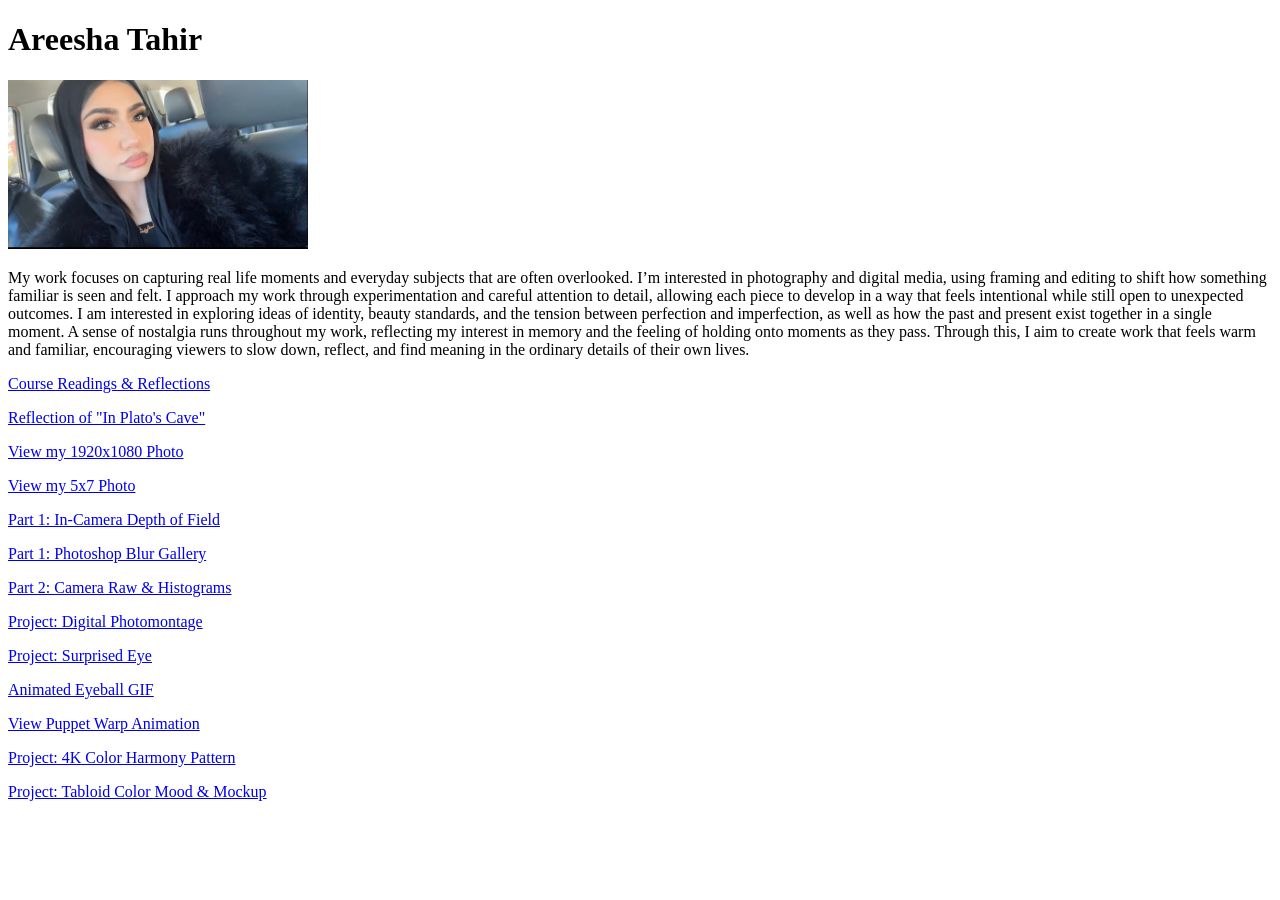
<file: index.html>
<!DOCTYPE html>
<html>
  
<head>
    <title>MEDPL 150 - Home</title>
</head>
  
<body>

    <h1>Areesha Tahir</h1>

    <img src="headshots.jpg" alt=" A headshot photo of me" width="300" >

    <p>My work focuses on capturing real life moments and everyday subjects that are often
    overlooked. I’m interested in photography and digital media, using framing and editing to shift
    how something familiar is seen and felt. I approach my work through experimentation and
    careful attention to detail, allowing each piece to develop in a way that feels intentional while still
    open to unexpected outcomes. I am interested in exploring ideas of identity, beauty standards,
    and the tension between perfection and imperfection, as well as how the past and present exist
    together in a single moment. A sense of nostalgia runs throughout my work, reflecting my
    interest in memory and the feeling of holding onto moments as they pass. Through this, I aim to
    create work that feels warm and familiar, encouraging viewers to slow down, reflect, and find
    meaning in the ordinary details of their own lives.</p>

    <p><a href="readings.html">Course Readings & Reflections</a></p>
    <p><a href="reflection.html">Reflection of "In Plato's Cave"</a></p>
    <p><a href="image1.html">View my 1920x1080 Photo</a></p>
    <p><a href="image2.html">View my 5x7 Photo</a></p>
    <p><a href="dof.html">Part 1: In-Camera Depth of Field</a></p>
    <p><a href="blur.html">Part 1: Photoshop Blur Gallery</a></p>
    <p><a href="raw.html">Part 2: Camera Raw & Histograms</a></p>
    <p><a href="photomontage.html">Project: Digital Photomontage</a></p>
    <p><a href="eye.html">Project: Surprised Eye</a></p>
    <p><a href="eyeball_gif.html"> Animated Eyeball GIF</a></p>
    <p><a href="puppet_warp.html">View Puppet Warp Animation</a></p>
    <p><a href="pattern1.html">Project: 4K Color Harmony Pattern</a></p>
    <p><a href="pattern2.html">Project: Tabloid Color Mood & Mockup</a></p>

</body>
  
</html>
</file>
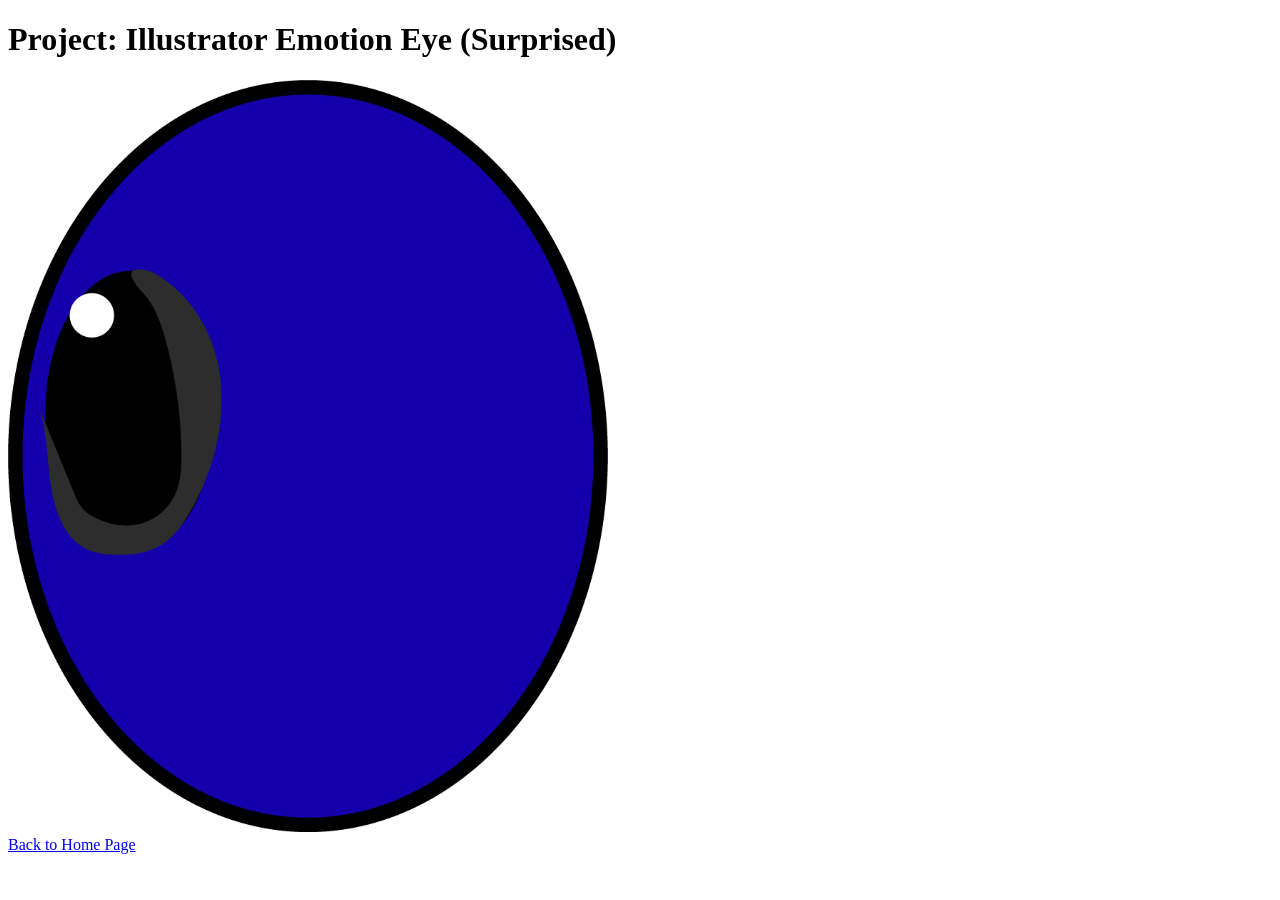
<file: eye.html>
<!DOCTYPE html>
<html>
  
<head>
    <title>Illustrator: Emotion Eye Project</title>
</head>
<body>

    <h1>Project: Illustrator Emotion Eye (Surprised)</h1>

    <img src="Suprised-eye.png" alt="Large surprised cartoon eye created in Illustrator" width="600" ">

   

    <br>
    <a href="index.html">Back to Home Page</a>

</body>
  
</html>
</file>
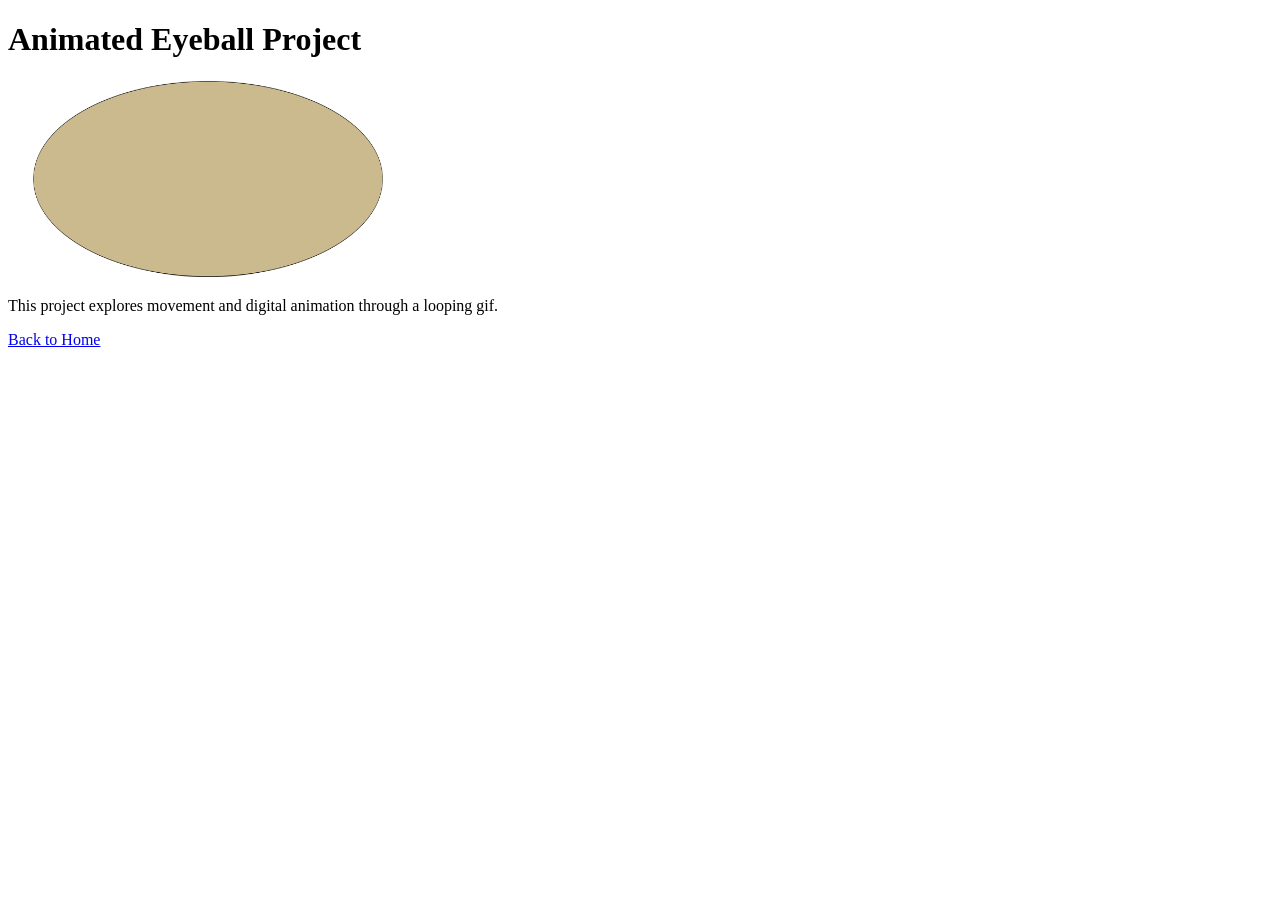
<file: eyeball_gif.html>
<!DOCTYPE html>
<html>
<head>
    <title>Animated Eyeball - Areesha Tahir</title>
</head>
<body>

    <h1>Animated Eyeball Project</h1>

    <img src="Untitled-14.gif" alt="animated gif of an eyeball blinking" width="400">

    <p>This project explores movement and digital animation through a looping gif.</p>

    <p><a href="index.html">Back to Home</a></p>

</body>
</html>
</file>
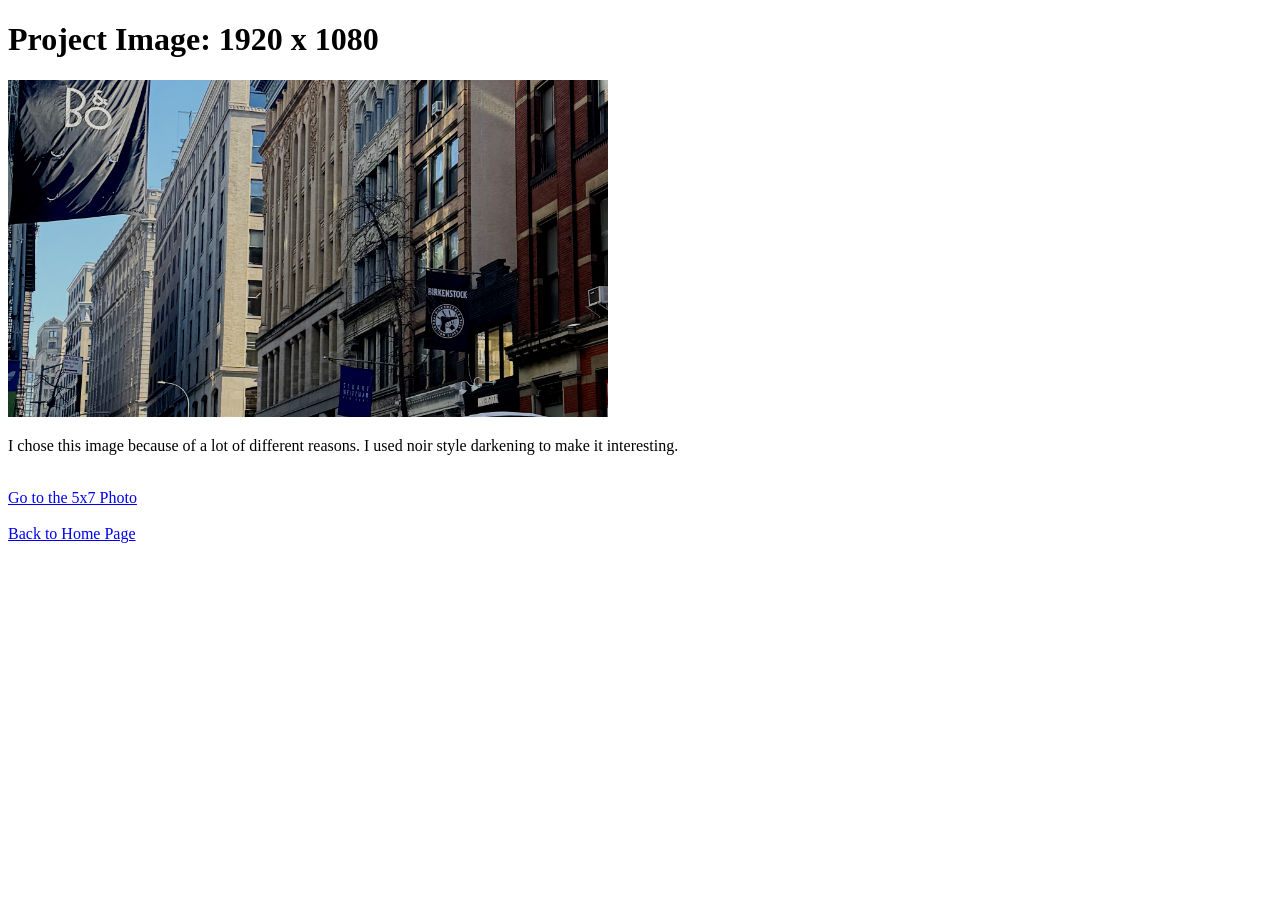
<file: image1.html>
<!DOCTYPE html>
<html>
<head>
    <title>1920x1080 Image</title>
</head>
<body>

    <h1>Project Image: 1920 x 1080</h1>

    <img src="photo1.jpg" alt="Photo of afternoon NYC" width="600">

    <p>
        I chose this image because of a lot of different reasons. 
        I used noir style darkening to make it interesting.
    </p>

    <br>
    <a href="image2.html">Go to the 5x7 Photo</a>
    <br><br>
    <a href="index.html">Back to Home Page</a>

</body>
</html>
</file>
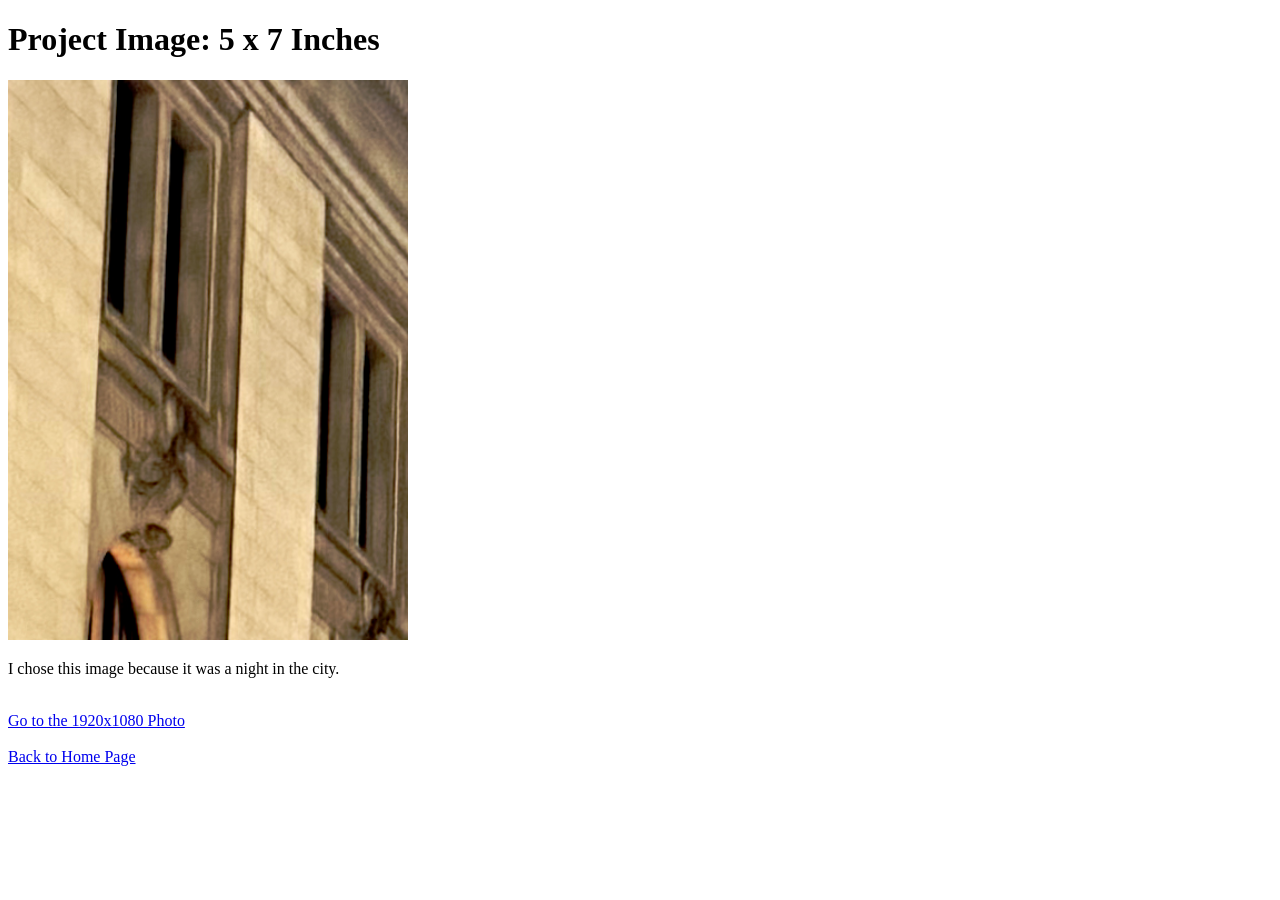
<file: image2.html>
<!DOCTYPE html>
<html>
  
<head>
    <title>5x7 Image</title>
</head>
  
<body>

    <h1>Project Image: 5 x 7 Inches</h1>

    <img src="photo2.jpg" alt="A photo cropped to 5x7 inches" width="400">

    <p>
        I chose this image because it was a night in the city. 
       
    </p>

    <br>
    <a href="image1.html">Go to the 1920x1080 Photo</a>
    
    <br><br>
    
    <a href="index.html">Back to Home Page</a>

</body>
</html>
</file>
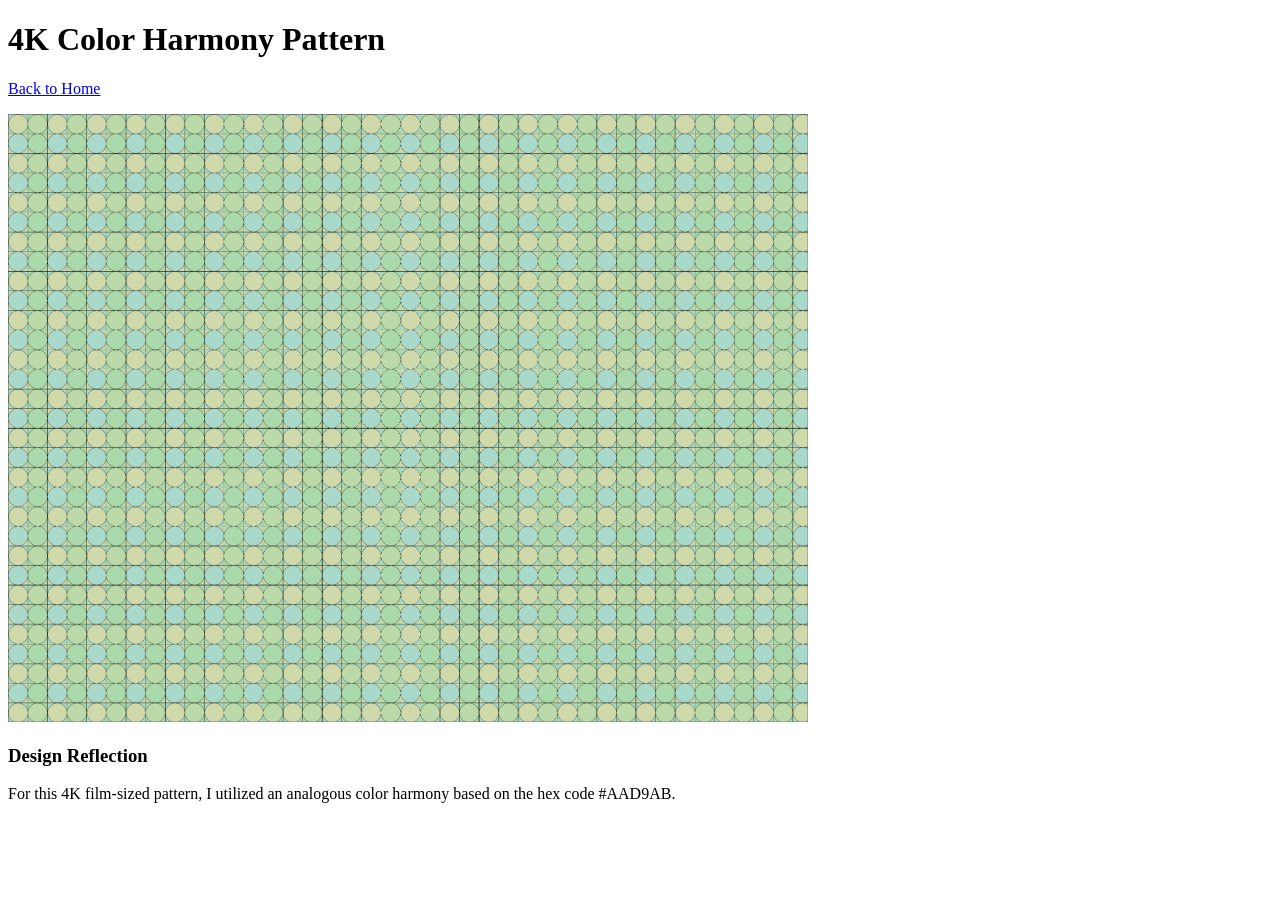
<file: pattern1.html>
<!DOCTYPE html>
<html>
<head>
    <title>4K Color Harmony Pattern</title>
</head>
<body>
    <h1>4K Color Harmony Pattern</h1>
    <p><a href="index.html">Back to Home</a></p>

    <img src="pastel-green-4k-pattern.png" alt="4K Geometric Pattern using Green Harmony" width="800">

    <h3>Design Reflection</h3>
    <p>
        For this 4K film-sized pattern, I utilized an analogous color harmony based on the 
        hex code #AAD9AB.
    </p>
</body>
</html>
</file>
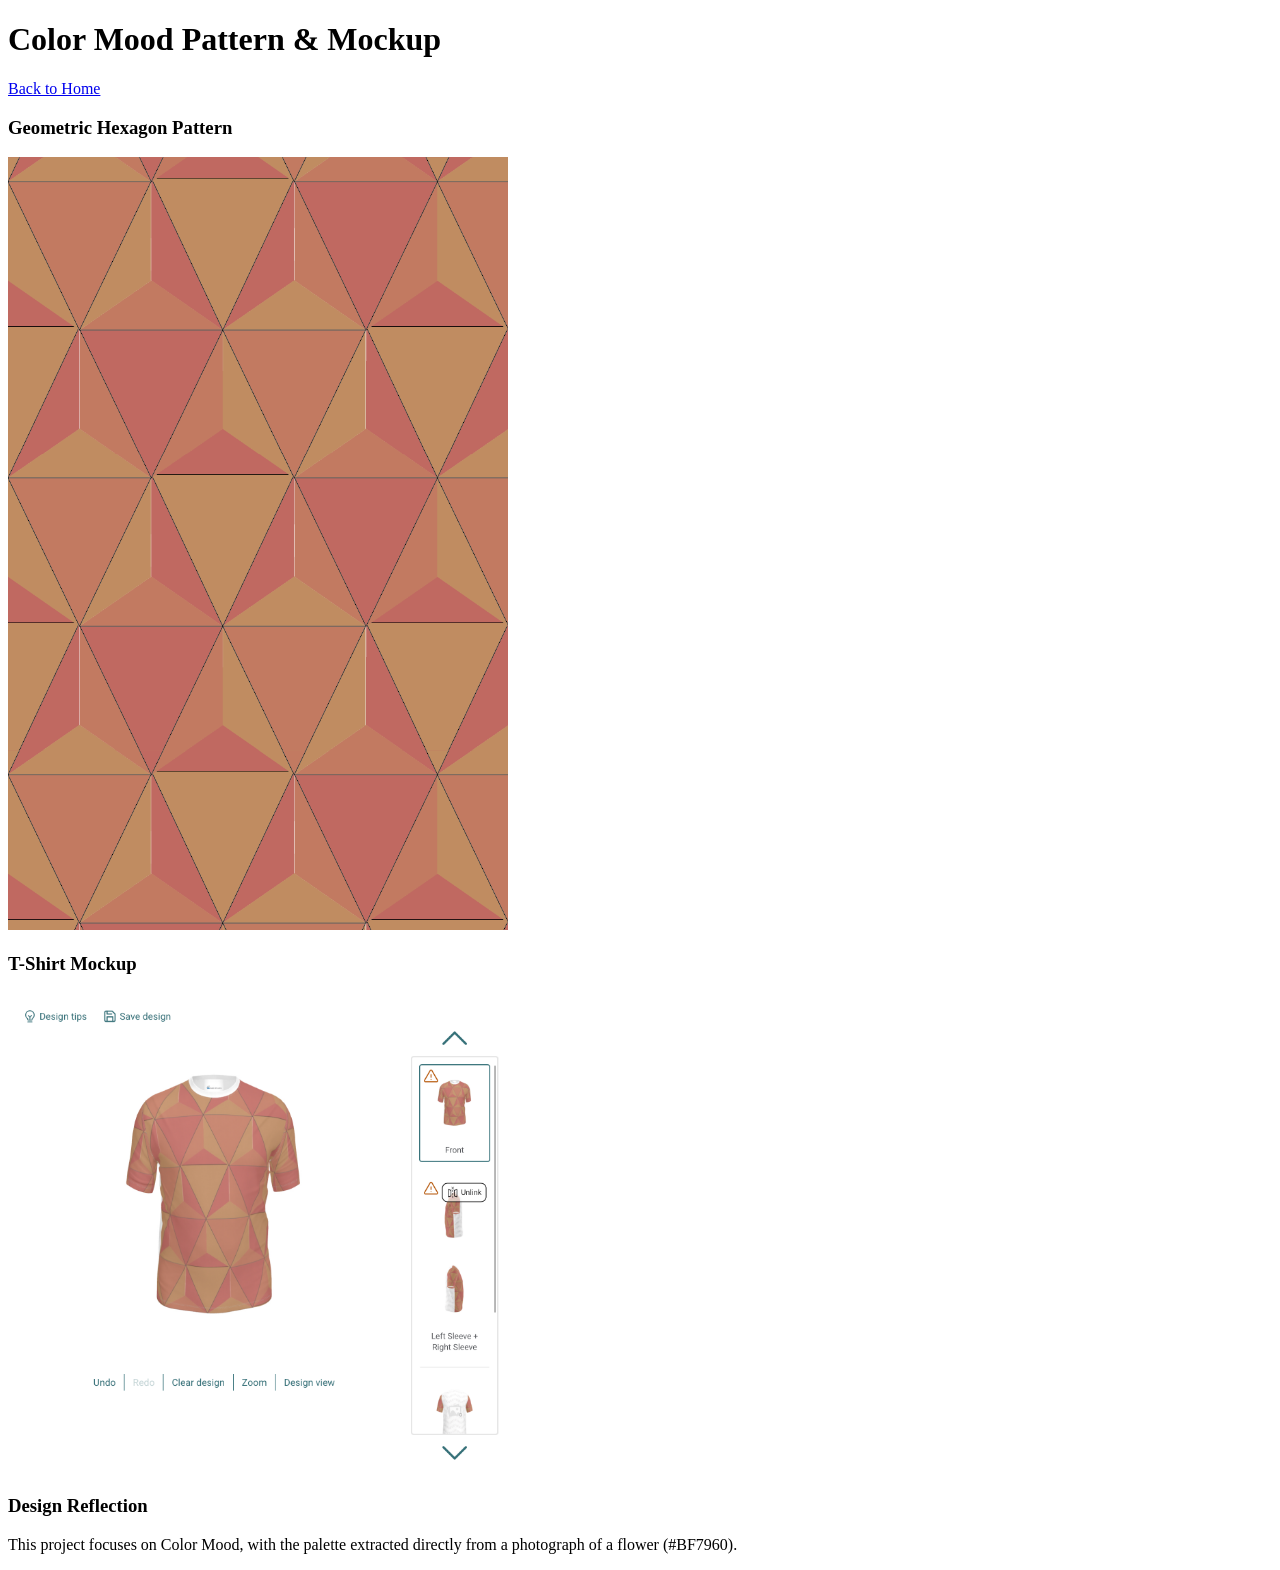
<file: pattern2.html>
<!DOCTYPE html>
<html>
<head>
    <title>Tabloid Color Mood & Mockup</title>
</head>
<body>
    <h1>Color Mood Pattern & Mockup</h1>
    <p><a href="index.html">Back to Home</a></p>

    <h3>Geometric Hexagon Pattern</h3>
    <img src="bronze-hexagons.png" alt="Tabloid Hexagon Pattern using Flower Mood Palette" width="500">

    <h3>T-Shirt Mockup</h3>
    <img src="bronze-website-design.png" alt="T-shirt mockup featuring hexagon pattern" width="500">

    <h3>Design Reflection</h3>
    <p>
        This project focuses on Color Mood, with the palette extracted directly from a 
        photograph of a flower (#BF7960).
    </p>
</body>
</html>
</file>
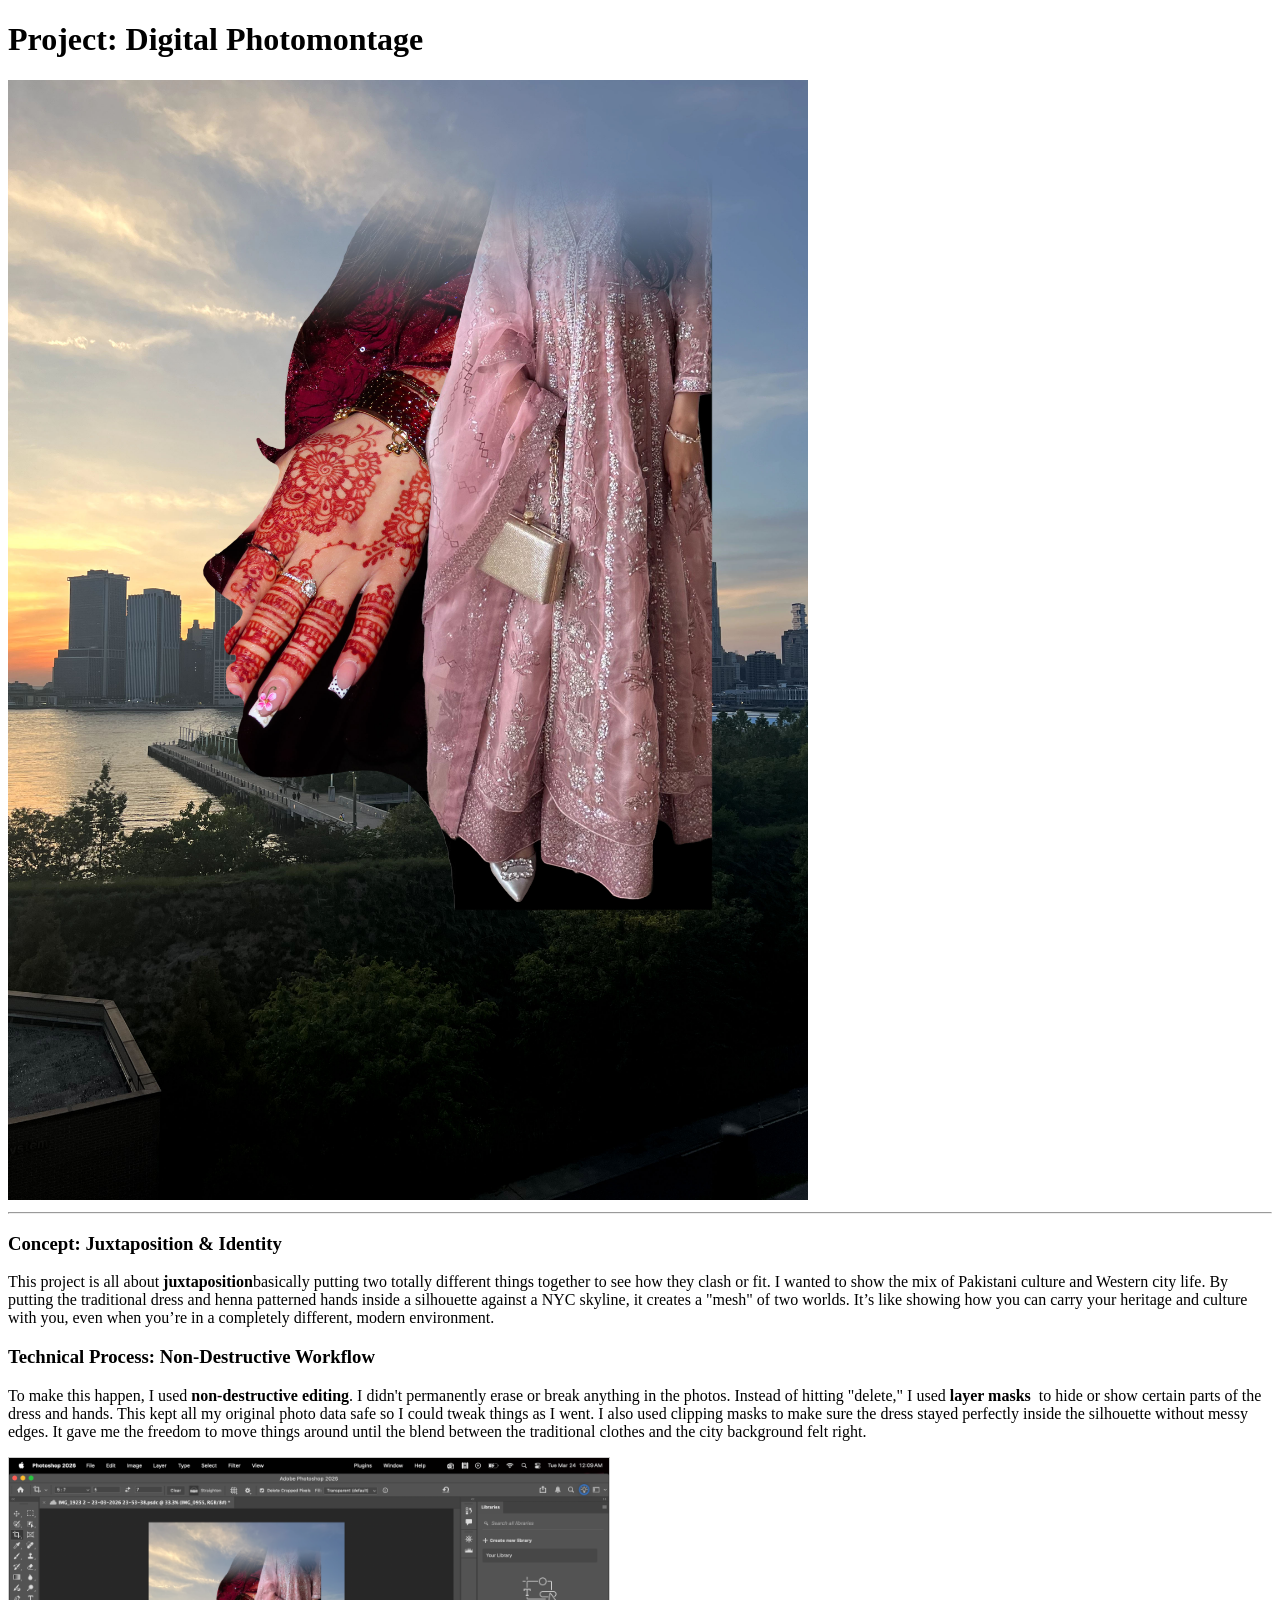
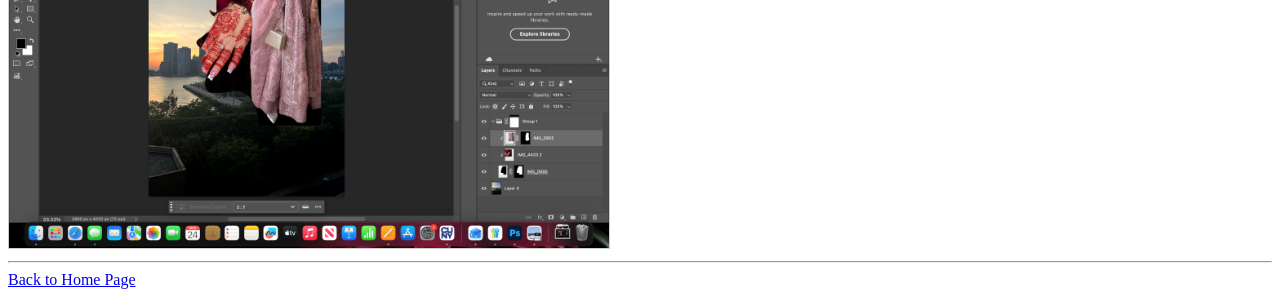
<file: photomontage.html>
<!DOCTYPE html>
<html>

<head>
    <title>Digital Photomontage</title>
</head>

<body>

    <h1>Project: Digital Photomontage</h1>

    <img src="photomontage-final.jpg" alt="Photomontage of Pakistani culture and city skyline" style="max-width:800px; width:100%;">

    <hr>

    <h3>Concept: Juxtaposition & Identity</h3>
    <p>
        This project is all about <strong>juxtaposition</strong>basically putting two totally different 
        things together to see how they clash or fit. I wanted to show the mix of Pakistani culture and 
        Western city life. By putting the traditional dress and henna patterned hands inside a silhouette 
        against a NYC skyline, it creates a "mesh" of two worlds. It’s like showing how you can carry your 
        heritage and culture with you, even when you’re in a completely different, modern environment.
    </p>

    <h3>Technical Process: Non-Destructive Workflow</h3>
    <p>
        To make this happen, I used <strong>non-destructive editing</strong>. I didn't permanently erase 
        or break anything in the photos. Instead of hitting "delete," I used <strong>layer masks</strong> 
        to hide or show certain parts of the dress and hands. This kept all my original photo data safe 
        so I could tweak things as I went. I also used clipping masks to make sure the dress stayed 
        perfectly inside the silhouette without messy edges. It gave me the freedom to move things around 
        until the blend between the traditional clothes and the city background felt right.
    </p>


    <img src="ps-screenshot.jpg" alt="Screenshot of Photoshop Layers Panel" style="max-width:600px; width:100%; border: 1px solid #ccc;">
    <br>
    <hr>
    <a href="index.html">Back to Home Page</a>

</body>

</html>
</file>
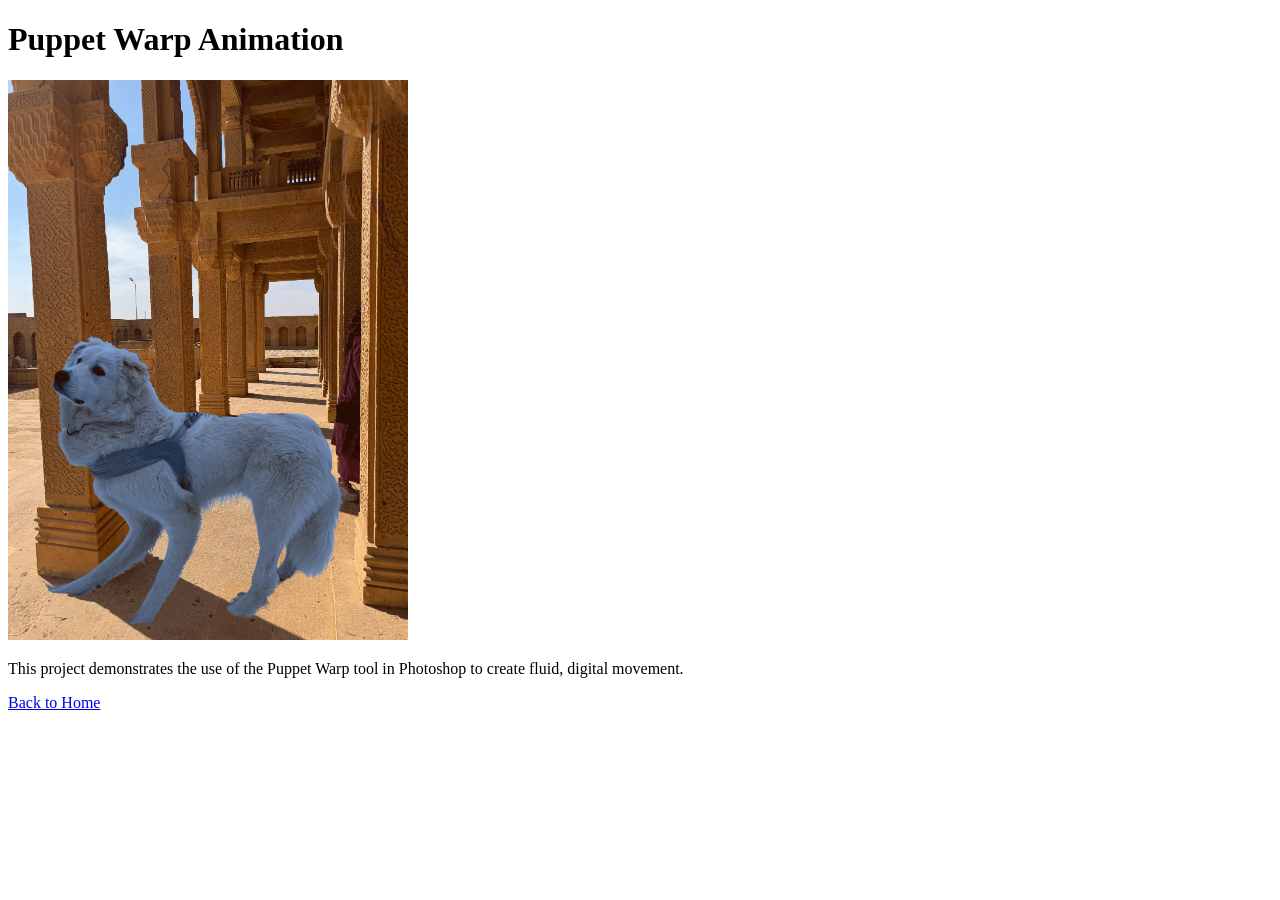
<file: puppet_warp.html>
<!DOCTYPE html>
<html>
<head>
    <title>Puppet Warp - Areesha Tahir</title>
</head>
<body>

    <h1>Puppet Warp Animation</h1>

    <img src="Puppet_warp.gif" alt="animated gif of puppet warp manipulation" width="400">

    <p>This project demonstrates the use of the Puppet Warp tool in Photoshop to create fluid, digital movement.</p>

    <p><a href="index.html">Back to Home</a></p>

</body>
</html>
</file>
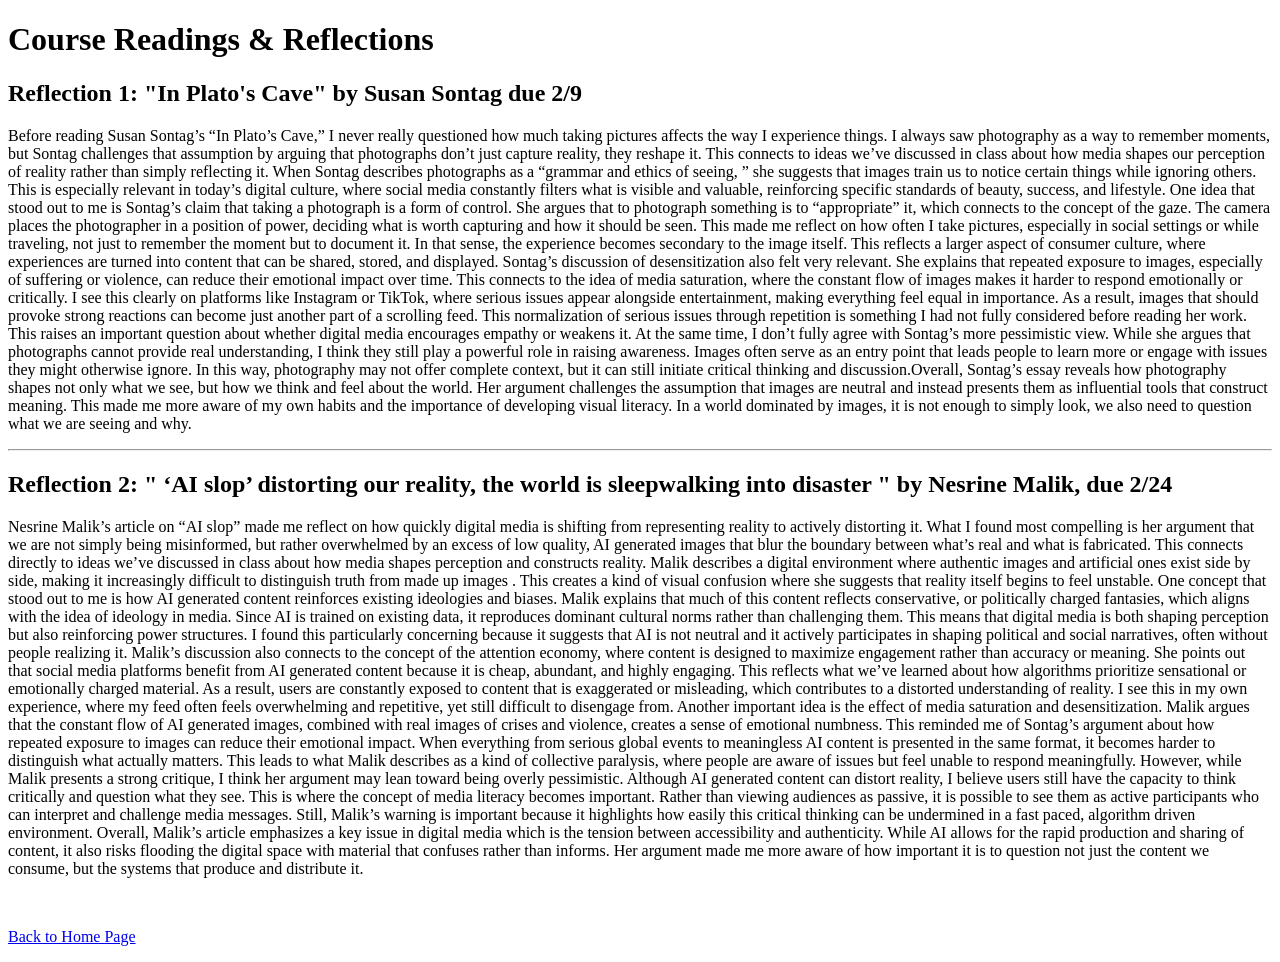
<file: readings.html>
<!DOCTYPE html>
<html>

<head>
    <title>Course Reflections</title>
</head>

<body>

    <h1>Course Readings & Reflections</h1>

    <h2>Reflection 1: "In Plato's Cave" by Susan Sontag due 2/9</h2>
    
    <p>
        Before reading Susan Sontag’s “In Plato’s Cave,” I never really questioned how much taking
        pictures affects the way I experience things. I always saw photography as a way to remember
        moments, but Sontag challenges that assumption by arguing that photographs don’t just capture
        reality, they reshape it. This connects to ideas we’ve discussed in class about how media
        shapes our perception of reality rather than simply reflecting it. When Sontag describes
        photographs as a “grammar and ethics of seeing, ” she suggests that images train us to notice
        certain things while ignoring others. This is especially relevant in today’s digital culture, where
        social media constantly filters what is visible and valuable, reinforcing specific standards of
        beauty, success, and lifestyle. One idea that stood out to me is Sontag’s claim that taking a
        photograph is a form of control. She argues that to photograph something is to “appropriate” it,
        which connects to the concept of the gaze. The camera places the photographer in a position of
        power, deciding what is worth capturing and how it should be seen. This made me reflect on
        how often I take pictures, especially in social settings or while traveling, not just to remember
        the moment but to document it. In that sense, the experience becomes secondary to the image
        itself. This reflects a larger aspect of consumer culture, where experiences are turned into
        content that can be shared, stored, and displayed. Sontag’s discussion of desensitization also
        felt very relevant. She explains that repeated exposure to images, especially of suffering or
        violence, can reduce their emotional impact over time. This connects to the idea of media
        saturation, where the constant flow of images makes it harder to respond emotionally or
        critically. I see this clearly on platforms like Instagram or TikTok, where serious issues appear
        alongside entertainment, making everything feel equal in importance. As a result, images that
        should provoke strong reactions can become just another part of a scrolling feed. This
        normalization of serious issues through repetition is something I had not fully considered before
        reading her work. This raises an important question about whether digital media encourages
        empathy or weakens it. At the same time, I don’t fully agree with Sontag’s more pessimistic
        view. While she argues that photographs cannot provide real understanding, I think they still
        play a powerful role in raising awareness. Images often serve as an entry point that leads
        people to learn more or engage with issues they might otherwise ignore. In this way,
        photography may not offer complete context, but it can still initiate critical thinking and
        discussion.Overall, Sontag’s essay reveals how photography shapes not only what we see, but
        how we think and feel about the world. Her argument challenges the assumption that images
        are neutral and instead presents them as influential tools that construct meaning. This made me
        more aware of my own habits and the importance of developing visual literacy. In a world
        dominated by images, it is not enough to simply look, we also need to question what we are
        seeing and why.
    </p>

    <hr>

    <h2>Reflection 2: " ‘AI slop’ distorting our reality, the world is sleepwalking into disaster " by Nesrine Malik, due 2/24</h2>
    <p>
        Nesrine Malik’s article on “AI slop” made me reflect on how quickly digital media is shifting from
        representing reality to actively distorting it. What I found most compelling is her argument that
        we are not simply being misinformed, but rather overwhelmed by an excess of low quality, AI
        generated images that blur the boundary between what’s real and what is fabricated. This
        connects directly to ideas we’ve discussed in class about how media shapes perception and
        constructs reality. Malik describes a digital environment where authentic images and artificial
        ones exist side by side, making it increasingly difficult to distinguish truth from made up images .
        This creates a kind of visual confusion where she suggests that reality itself begins to feel
        unstable. One concept that stood out to me is how AI generated content reinforces existing
        ideologies and biases. Malik explains that much of this content reflects conservative, or
        politically charged fantasies, which aligns with the idea of ideology in media. Since AI is trained
        on existing data, it reproduces dominant cultural norms rather than challenging them. This
        means that digital media is both shaping perception but also reinforcing power structures. I
        found this particularly concerning because it suggests that AI is not neutral and it actively
        participates in shaping political and social narratives, often without people realizing it. Malik’s
        discussion also connects to the concept of the attention economy, where content is designed to
        maximize engagement rather than accuracy or meaning. She points out that social media
        platforms benefit from AI generated content because it is cheap, abundant, and highly
        engaging. This reflects what we’ve learned about how algorithms prioritize sensational or
        emotionally charged material. As a result, users are constantly exposed to content that is
        exaggerated or misleading, which contributes to a distorted understanding of reality. I see this in
        my own experience, where my feed often feels overwhelming and repetitive, yet still difficult to
        disengage from. Another important idea is the effect of media saturation and desensitization.
        Malik argues that the constant flow of AI generated images, combined with real images of crises
        and violence, creates a sense of emotional numbness. This reminded me of Sontag’s argument
        about how repeated exposure to images can reduce their emotional impact. When everything
        from serious global events to meaningless AI content is presented in the same format, it
        becomes harder to distinguish what actually matters. This leads to what Malik describes as a
        kind of collective paralysis, where people are aware of issues but feel unable to respond
        meaningfully. However, while Malik presents a strong critique, I think her argument may lean
        toward being overly pessimistic. Although AI generated content can distort reality, I believe
        users still have the capacity to think critically and question what they see. This is where the
        concept of media literacy becomes important. Rather than viewing audiences as passive, it is
        possible to see them as active participants who can interpret and challenge media messages.
        Still, Malik’s warning is important because it highlights how easily this critical thinking can be
        undermined in a fast paced, algorithm driven environment. Overall, Malik’s article emphasizes a
        key issue in digital media which is the tension between accessibility and authenticity. While AI
        allows for the rapid production and sharing of content, it also risks flooding the digital space with
        material that confuses rather than informs. Her argument made me more aware of how
        important it is to question not just the content we consume, but the systems that produce and
        distribute it.
    </p>

    <br>

    <p><a href="index.html">Back to Home Page</a></p>

</body>

</html>
</file>
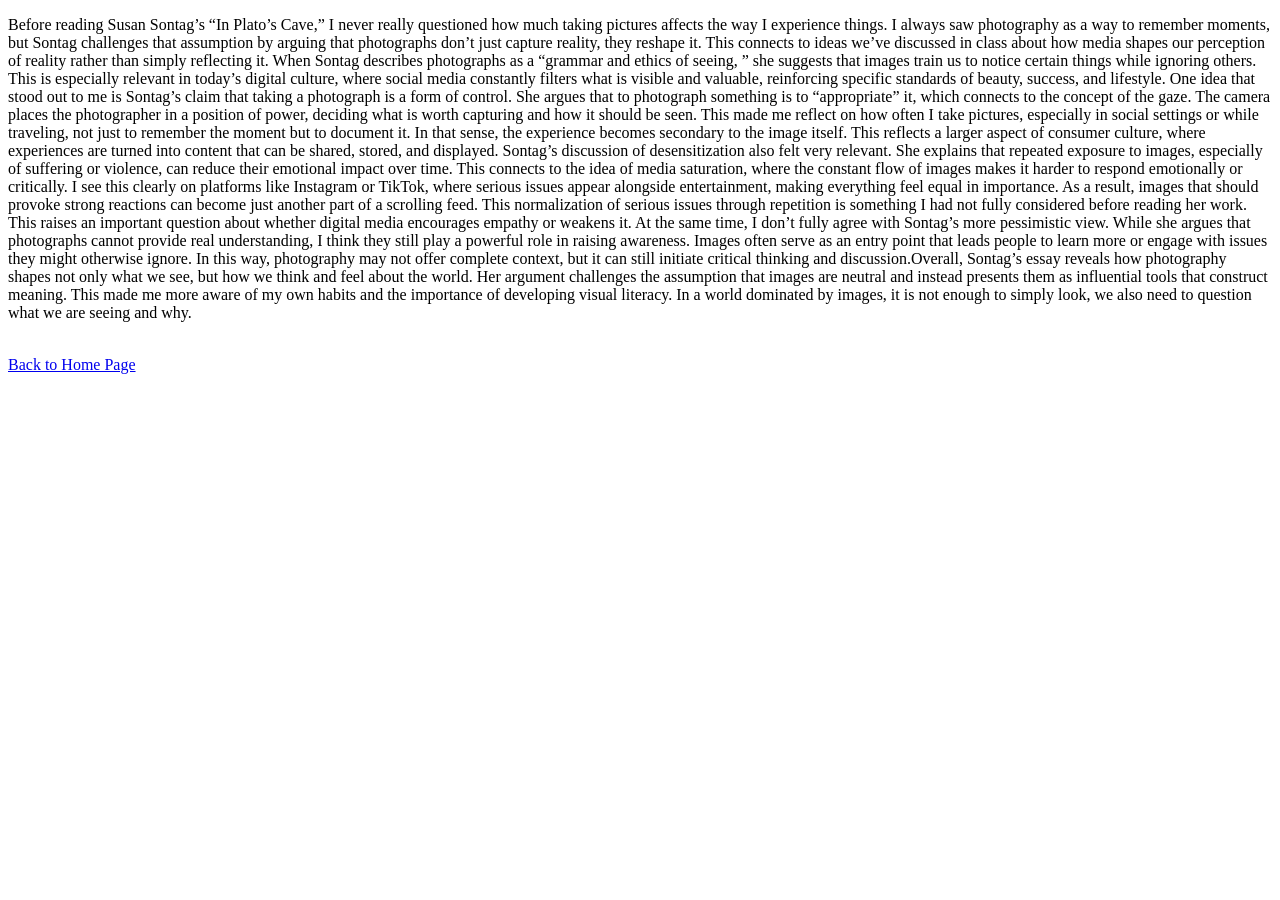
<file: reflection.html>
<!DOCTYPE html>
<html>
  
<head>
    <title>Reflection - In Plato's Cave</title>
</head>
  
<body>

    <p>
      Before reading Susan Sontag’s “In Plato’s Cave,” I never really questioned how much taking
      pictures affects the way I experience things. I always saw photography as a way to remember
      moments, but Sontag challenges that assumption by arguing that photographs don’t just capture
      reality, they reshape it. This connects to ideas we’ve discussed in class about how media
      shapes our perception of reality rather than simply reflecting it. When Sontag describes
      photographs as a “grammar and ethics of seeing, ” she suggests that images train us to notice
      certain things while ignoring others. This is especially relevant in today’s digital culture, where
      social media constantly filters what is visible and valuable, reinforcing specific standards of
      beauty, success, and lifestyle. One idea that stood out to me is Sontag’s claim that taking a
      photograph is a form of control. She argues that to photograph something is to “appropriate” it,
      which connects to the concept of the gaze. The camera places the photographer in a position of
      power, deciding what is worth capturing and how it should be seen. This made me reflect on
      how often I take pictures, especially in social settings or while traveling, not just to remember
      the moment but to document it. In that sense, the experience becomes secondary to the image
      itself. This reflects a larger aspect of consumer culture, where experiences are turned into
      content that can be shared, stored, and displayed. Sontag’s discussion of desensitization also
      felt very relevant. She explains that repeated exposure to images, especially of suffering or
      violence, can reduce their emotional impact over time. This connects to the idea of media
      saturation, where the constant flow of images makes it harder to respond emotionally or
      critically. I see this clearly on platforms like Instagram or TikTok, where serious issues appear
      alongside entertainment, making everything feel equal in importance. As a result, images that
      should provoke strong reactions can become just another part of a scrolling feed. This
      normalization of serious issues through repetition is something I had not fully considered before
      reading her work. This raises an important question about whether digital media encourages
      empathy or weakens it. At the same time, I don’t fully agree with Sontag’s more pessimistic
      view. While she argues that photographs cannot provide real understanding, I think they still
      play a powerful role in raising awareness. Images often serve as an entry point that leads
      people to learn more or engage with issues they might otherwise ignore. In this way,
      photography may not offer complete context, but it can still initiate critical thinking and
      discussion.Overall, Sontag’s essay reveals how photography shapes not only what we see, but
      how we think and feel about the world. Her argument challenges the assumption that images
      are neutral and instead presents them as influential tools that construct meaning. This made me
      more aware of my own habits and the importance of developing visual literacy. In a world
      dominated by images, it is not enough to simply look, we also need to question what we are
      seeing and why.
    </p>


    <br>
    <a href="index.html"> Back to Home Page </a>

</body>
  
</html>
</file>
